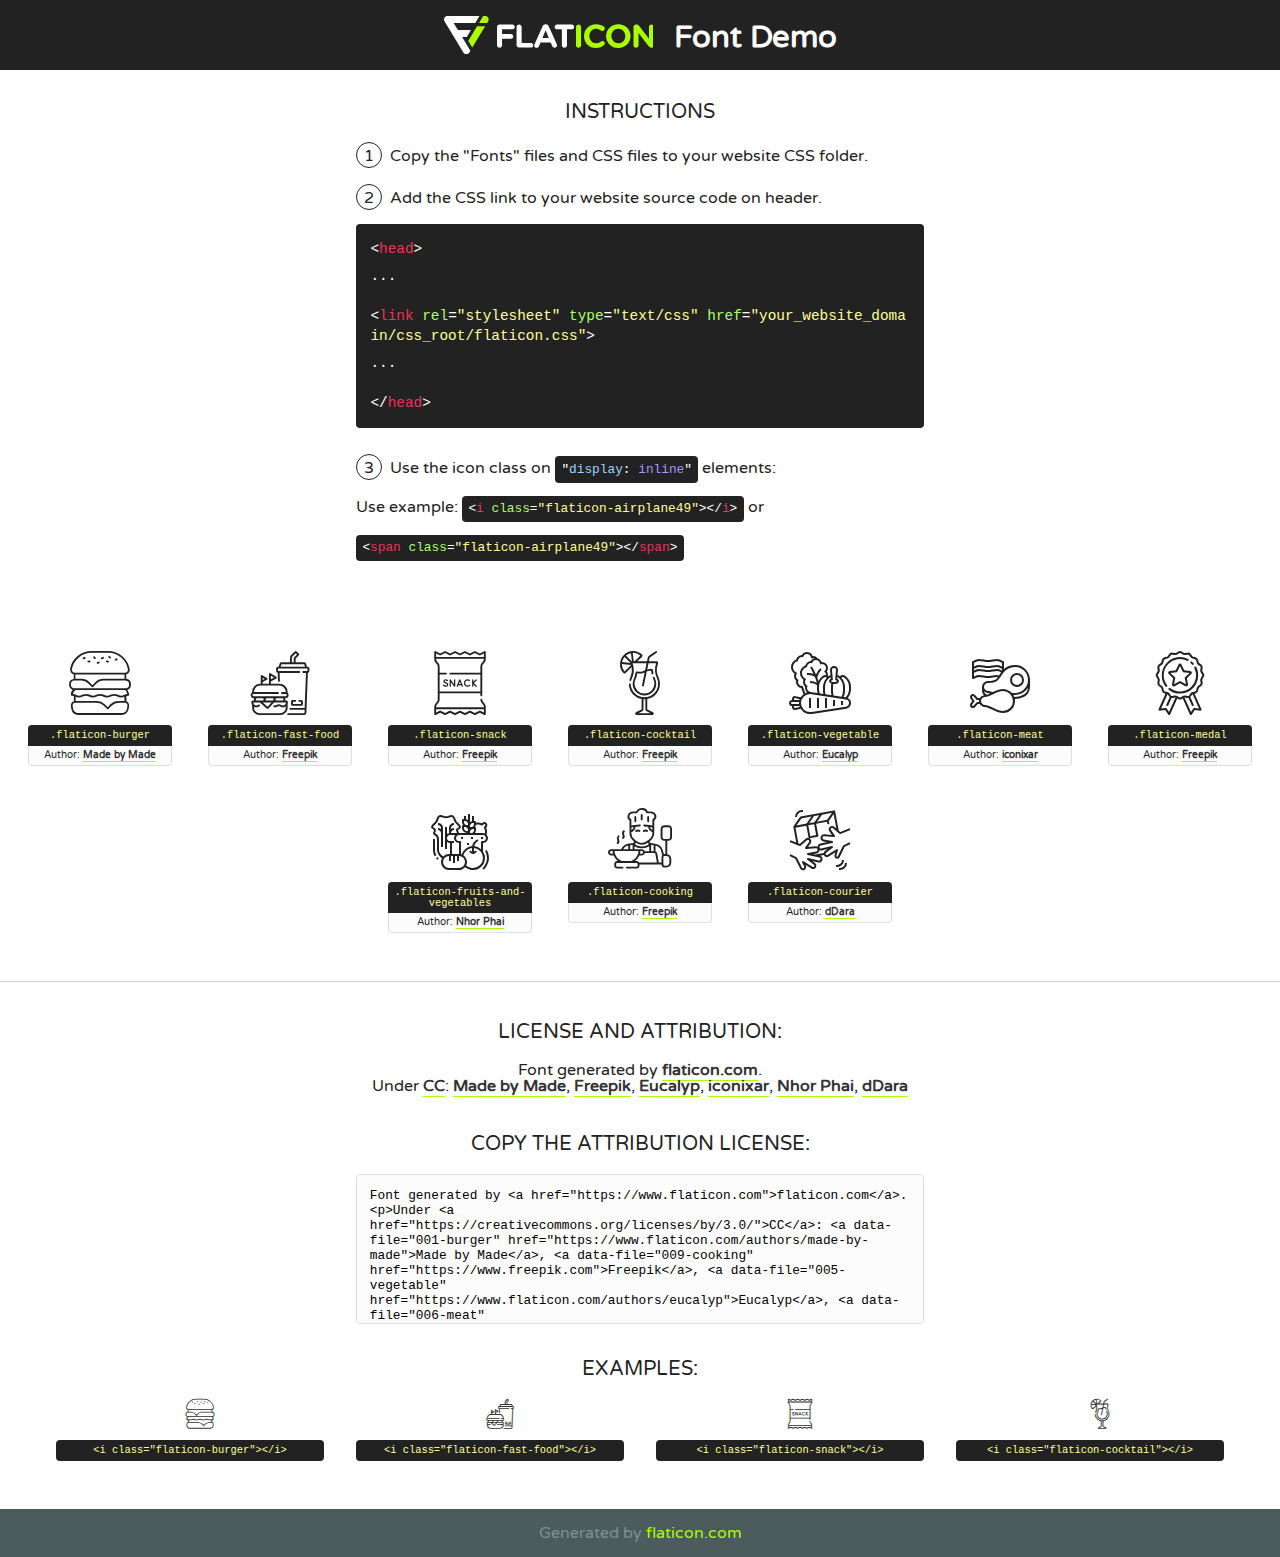
<file: lib/flaticon/font/flaticon.html>
<!DOCTYPE html>
<!--
  Flaticon icon font: Flaticon
  Creation date: 19/09/2020 16:59
-->
<html>
<!DOCTYPE html>
<html>

<head>
    <title>Flaticon WebFont</title>
    <link href="https://fonts.googleapis.com/css?family=Varela+Round" rel="stylesheet" type="text/css" />
    <link rel="stylesheet" type="text/css" href="flaticon.css">
    <meta charset="UTF-8">
    <style>
    html, body, div, span, applet, object, iframe,
    h1, h2, h3, h4, h5, h6, p, blockquote, pre,
    a, abbr, acronym, address, big, cite, code,
    del, dfn, em, img, ins, kbd, q, s, samp,
    small, strike, strong, sub, sup, tt, var,
    b, u, i, center,
    dl, dt, dd, ol, ul, li,
    fieldset, form, label, legend,
    table, caption, tbody, tfoot, thead, tr, th, td,
    article, aside, canvas, details, embed, 
    figure, figcaption, footer, header, hgroup, 
    menu, nav, output, ruby, section, summary,
    time, mark, audio, video {
        margin: 0;
        padding: 0;
        border: 0;
        font-size: 100%;
        font: inherit;
        vertical-align: baseline;
    }
    /* HTML5 display-role reset for older browsers */
    article, aside, details, figcaption, figure, 
    footer, header, hgroup, menu, nav, section {
        display: block;
    }
    body {
        line-height: 1;
    }
    ol, ul {
        list-style: none;
    }
    blockquote, q {
        quotes: none;
    }
    blockquote:before, blockquote:after,
    q:before, q:after {
        content: '';
        content: none;
    }
    table {
        border-collapse: collapse;
        border-spacing: 0;
    }
    body {
        font-family: 'Varela Round', Helvetica, Arial, sans-serif;
        font-size: 16px;
        color: #222;
    }
    a {
        color: #333;
        border-bottom: 1px solid #a9fd00;
        font-weight: bold;
        text-decoration: none;
    }
    * {
        -moz-box-sizing: border-box;
        -webkit-box-sizing: border-box;
        box-sizing: border-box;
        margin: 0;
        padding: 0;
    }
    [class^="flaticon-"]:before, [class*=" flaticon-"]:before, [class^="flaticon-"]:after, [class*=" flaticon-"]:after {
        font-family: Flaticon;
        font-size: 30px;
        font-style: normal;
        margin-left: 20px;
        color: #333;
    }
    .wrapper {
        max-width: 600px;
        margin: auto;
        padding: 0 1em;
    }
    .title {
        font-size: 1.25em;
        text-align: center;
        margin-bottom: 1em;
        text-transform: uppercase;
    }
    header {
        text-align: center;
        background-color: #222;
        color: #fff;
        padding: 1em;
    }
    header .logo {
        width: 210px;
        height: 38px;
        display: inline-block;
        vertical-align: middle;
        margin-right: 1em;
        border: none;
    }
    header strong {
        font-size: 1.95em;
        font-weight: bold;
        vertical-align: middle;
        margin-top: 5px;
        display: inline-block;
    }
    .demo {
        margin: 2em auto;
        line-height: 1.25em;
    }
    .demo ul li {
        margin-bottom: 1em;
    }
    .demo ul li .num {
        color: #222;
        border-radius: 20px;
        display: inline-block;
        width: 26px;
        padding: 3px;
        height: 26px;
        text-align: center;
        margin-right: 0.5em;
        border: 1px solid #222;
    }
    .demo ul li code {
        background-color: #222;
        border-radius: 4px;
        padding: 0.25em 0.5em;
        display: inline-block;
        color: #fff;
        font-family: Consolas,Monaco,Lucida Console,Liberation Mono,DejaVu Sans Mono,Bitstream Vera Sans Mono,Courier New, monospace;
        font-weight: lighter;
        margin-top: 1em;
        font-size: 0.8em;
        word-break: break-all;
    }
    .demo ul li code.big {
        padding: 1em;
        font-size: 0.9em;
    }
    .demo ul li code .red {
        color: #EF3159;
    }
    .demo ul li code .green {
        color: #ACFF65;
    }
    .demo ul li code .yellow {
        color: #FFFF99;
    }
    .demo ul li code .blue {
        color: #99D3FF;
    }
    .demo ul li code .purple {
        color: #A295FF;
    }
    .demo ul li code .dots {
        margin-top: 0.5em;
        display: block;
    }
    #glyphs {
        border-bottom: 1px solid #ccc;
        padding: 2em 0;
        text-align: center;
    }
    .glyph {
        display: inline-block;
        width: 9em;
        margin: 1em;
        text-align: center;
        vertical-align: top;
        background: #FFF;
    }
    .glyph .glyph-icon {
        padding: 10px;
        display: block;
        font-family:"Flaticon";
        font-size: 64px;
        line-height: 1;
    }
    .glyph .glyph-icon:before {
        font-size: 64px;
        color: #222;
        margin-left: 0;
    }
    .class-name {
        font-size: 0.65em;
        background-color: #222;
        color: #fff;
        border-radius: 4px 4px 0 0;
        padding: 0.5em;
        color: #FFFF99;
        font-family: Consolas,Monaco,Lucida Console,Liberation Mono,DejaVu Sans Mono,Bitstream Vera Sans Mono,Courier New, monospace;
    }
    .author-name {
        font-size: 0.6em;
        background-color: #fcfcfd;
        border: 1px solid #DEDEE4;
        border-top: 0;
        border-radius: 0 0 4px 4px;
        padding: 0.5em;
    }
    .class-name:last-child {
        font-size: 10px;
        color:#888;
    }
    .class-name:last-child a {
        font-size: 10px;
        color:#555;
    }
    .class-name:last-child a:hover {
        color:#a9fd00;
    }
    .glyph > input {
        display: block;
        width: 100px;
        margin: 5px auto;
        text-align: center;
        font-size: 12px;
        cursor: text;
    }
    .glyph > input.icon-input {
        font-family:"Flaticon";
        font-size: 16px;
        margin-bottom: 10px;
    }
    .attribution .title {
        margin-top: 2em;
    }
    .attribution textarea {
        background-color: #fcfcfd;
        padding: 1em;
        border: none;
        box-shadow: none;
        border: 1px solid #DEDEE4;
        border-radius: 4px;
        resize: none;
        width: 100%;
        height: 150px;
        font-size: 0.8em;
        font-family: Consolas,Monaco,Lucida Console,Liberation Mono,DejaVu Sans Mono,Bitstream Vera Sans Mono,Courier New, monospace;
        -webkit-appearance: none;
    }
    .iconsuse {
        margin: 2em auto;
        text-align: center;
        max-width: 1200px;
    }
    .iconsuse:after {
        content: '';
        display: table;
        clear: both;
    }
    .iconsuse .image {
        float: left;
        width: 25%;
        padding: 0 1em;
    }
    .iconsuse .image p {
        margin-bottom: 1em;
    }
    .iconsuse .image span {
        display: block;
        font-size: 0.65em;
        background-color: #222;
        color: #fff;
        border-radius: 4px;
        padding: 0.5em;
        color: #FFFF99;
        margin-top: 1em;
        font-family: Consolas,Monaco,Lucida Console,Liberation Mono,DejaVu Sans Mono,Bitstream Vera Sans Mono,Courier New, monospace;
    }
    #footer {
        text-align: center;
        background-color: #4C5B5C;
        color: #7c9192;
        padding: 1em;
    }
    #footer a {
        border: none;
        color: #a9fd00;
        font-weight: normal;
    }
    @media (max-width: 960px) {
        .iconsuse .image {
            width: 50%;
        }
    }
    @media (max-width: 560px) {
        .iconsuse .image {
            width: 100%;
        }
    }
    </style>
</head>

<body class="characters-off">

    <header>
        <a href="https://www.flaticon.com" target="_blank" class="logo">
            <svg version="1.1" xmlns="https://www.w3.org/2000/svg" xmlns:xlink="https://www.w3.org/1999/xlink" xmlns:a="https://ns.adobe.com/AdobeSVGViewerExtensions/3.0/" viewBox="0 0 560.875 102.036" enable-background="new 0 0 560.875 102.036" xml:space="preserve">
                <defs>
                </defs>
                <g>
                    <g class="letters">
                        <path fill="#ffffff" d="M141.596,29.675c0-3.777,2.985-6.767,6.764-6.767h34.438c3.426,0,6.15,2.728,6.15,6.15
                        c0,3.43-2.724,6.149-6.15,6.149h-27.674v13.091h23.719c3.429,0,6.151,2.724,6.151,6.15c0,3.43-2.723,6.149-6.151,6.149h-23.719
                        v17.574c0,3.773-2.986,6.761-6.764,6.761c-3.779,0-6.764-2.989-6.764-6.761V29.675z"></path>
                        <path fill="#ffffff" d="M193.844,29.149c0-3.781,2.985-6.767,6.764-6.767c3.776,0,6.763,2.985,6.763,6.767v42.957h25.039
                        c3.426,0,6.149,2.726,6.149,6.153c0,3.425-2.723,6.15-6.149,6.15h-31.802c-3.779,0-6.764-2.986-6.764-6.768V29.149z"></path>
                        <path fill="#ffffff" d="M241.891,75.71l21.438-48.407c1.492-3.341,4.215-5.357,7.906-5.357h0.792
                        c3.686,0,6.323,2.017,7.815,5.357l21.439,48.407c0.436,0.967,0.701,1.845,0.701,2.723c0,3.602-2.809,6.501-6.414,6.501
                        c-3.161,0-5.269-1.845-6.499-4.655l-4.132-9.661h-27.059l-4.301,10.102c-1.144,2.631-3.426,4.214-6.237,4.214
                        c-3.517,0-6.24-2.81-6.24-6.325C241.1,77.64,241.451,76.677,241.891,75.71z M279.932,58.666l-8.521-20.297l-8.526,20.297H279.932
                        z"></path>
                        <path fill="#ffffff" d="M314.864,35.387H301.86c-3.429,0-6.239-2.813-6.239-6.238c0-3.429,2.811-6.24,6.239-6.24h39.533
                        c3.426,0,6.237,2.811,6.237,6.24c0,3.425-2.811,6.238-6.237,6.238h-13.001v42.785c0,3.773-2.99,6.761-6.764,6.761
                        c-3.779,0-6.764-2.989-6.764-6.761V35.387z"></path>
                        <path fill="#A9FD00" d="M352.615,29.149c0-3.781,2.985-6.767,6.767-6.767c3.774,0,6.761,2.985,6.761,6.767v49.024
                        c0,3.773-2.987,6.761-6.761,6.761c-3.781,0-6.767-2.989-6.767-6.761V29.149z"></path>
                        <path fill="#A9FD00" d="M374.132,53.836v-0.179c0-17.481,13.178-31.801,32.065-31.801c9.22,0,15.459,2.458,20.557,6.238
                        c1.402,1.054,2.637,2.985,2.637,5.357c0,3.692-2.985,6.59-6.681,6.59c-1.845,0-3.071-0.702-4.044-1.319
                        c-3.776-2.813-7.729-4.393-12.562-4.393c-10.364,0-17.831,8.611-17.831,19.154v0.173c0,10.542,7.291,19.329,17.831,19.329
                        c5.715,0,9.492-1.756,13.359-4.834c1.049-0.874,2.458-1.491,4.039-1.491c3.429,0,6.325,2.813,6.325,6.236
                        c0,2.106-1.056,3.78-2.282,4.834c-5.539,4.834-12.036,7.733-21.878,7.733C387.572,85.464,374.132,71.493,374.132,53.836z"></path>
                        <path fill="#A9FD00" d="M433.009,53.836v-0.179c0-17.481,13.79-31.801,32.766-31.801c18.981,0,32.592,14.143,32.592,31.628v0.173
                        c0,17.483-13.785,31.807-32.769,31.807C446.625,85.464,433.009,71.32,433.009,53.836z M484.224,53.836v-0.179
                        c0-10.539-7.725-19.326-18.626-19.326c-10.893,0-18.449,8.611-18.449,19.154v0.173c0,10.542,7.73,19.329,18.626,19.329
                        C476.676,72.986,484.224,64.378,484.224,53.836z"></path>
                        <path fill="#A9FD00" d="M506.233,29.321c0-3.774,2.99-6.763,6.767-6.763h1.401c3.252,0,5.183,1.583,7.029,3.953l26.093,34.265
                        V29.059c0-3.692,2.99-6.677,6.681-6.677c3.683,0,6.671,2.985,6.671,6.677v48.934c0,3.78-2.987,6.765-6.764,6.765h-0.436
                        c-3.257,0-5.188-1.581-7.034-3.953l-27.056-35.492v32.944c0,3.687-2.985,6.676-6.678,6.676c-3.683,0-6.673-2.989-6.673-6.676
                        V29.321z"></path>
                    </g>
                    <g class="insignia">
                        <path fill="#ffffff" d="M48.372,56.137h12.517l11.156-18.537H37.186L25.688,18.539h57.825L94.668,0H9.271
                        C5.925,0,2.842,1.801,1.198,4.716c-1.644,2.907-1.593,6.482,0.134,9.343l50.38,83.501c1.678,2.781,4.689,4.476,7.938,4.476
                        c3.246,0,6.257-1.695,7.935-4.476l2.898-4.804L48.372,56.137z"></path>
                        <g class="i">
                            <path fill="#A9FD00" d="M93.575,18.539h0.031v0.004l21.652,0.004l2.705-4.488c1.727-2.861,1.778-6.436,0.133-9.343
                            C116.454,1.801,113.371,0,110.026,0h-5.294L93.575,18.539z"></path>
                            <polygon fill="#A9FD00" points="88.291,27.356 64.725,66.486 75.519,84.404 109.942,27.356"></polygon>
                        </g>
                    </g>
                </g>
            </svg>
        </a>
        <strong>Font Demo</strong>
    </header>


    <section class="demo wrapper">

        <p class="title">Instructions</p>

        <ul>
            <li>
                <span class="num">1</span>Copy the "Fonts" files and CSS files to your website CSS folder.
            </li>
            <li>
                <span class="num">2</span>Add the CSS link to your website source code on header.
                <code class="big">
                    &lt;<span class="red">head</span>&gt;
                    <br/><span class="dots">...</span>
                    <br/>&lt;<span class="red">link</span> <span class="green">rel</span>=<span class="yellow">"stylesheet"</span> <span class="green">type</span>=<span class="yellow">"text/css"</span> <span class="green">href</span>=<span class="yellow">"your_website_domain/css_root/flaticon.css"</span>&gt;
                    <br/><span class="dots">...</span>
                    <br/>&lt;/<span class="red">head</span>&gt;
                </code>
            </li>

            <li>
                <p>
                    <span class="num">3</span>Use the icon class on <code>"<span class="blue">display</span>:<span class="purple"> inline</span>"</code> elements:
                    <br />
                    Use example: <code>&lt;<span class="red">i</span> <span class="green">class</span>=<span class="yellow">&quot;flaticon-airplane49&quot;</span>&gt;&lt;/<span class="red">i</span>&gt;</code> or <code>&lt;<span class="red">span</span> <span class="green">class</span>=<span class="yellow">&quot;flaticon-airplane49&quot;</span>&gt;&lt;/<span class="red">span</span>&gt;</code>
            </li>
        </ul>

    </section>




   <section id="glyphs">          
    
      
        <div class="glyph"><div class="glyph-icon flaticon-burger"></div>
            <div class="class-name">.flaticon-burger</div>
            <div class="author-name">Author: <a data-file="001-burger" href="https://www.flaticon.com/authors/made-by-made">Made by Made</a> </div> 
        </div>        
        
        <div class="glyph"><div class="glyph-icon flaticon-fast-food"></div>
            <div class="class-name">.flaticon-fast-food</div>
            <div class="author-name">Author: <a data-file="002-fast-food" href="https://www.freepik.com">Freepik</a> </div> 
        </div>        
        
        <div class="glyph"><div class="glyph-icon flaticon-snack"></div>
            <div class="class-name">.flaticon-snack</div>
            <div class="author-name">Author: <a data-file="003-snack" href="https://www.freepik.com">Freepik</a> </div> 
        </div>        
        
        <div class="glyph"><div class="glyph-icon flaticon-cocktail"></div>
            <div class="class-name">.flaticon-cocktail</div>
            <div class="author-name">Author: <a data-file="004-cocktail" href="https://www.freepik.com">Freepik</a> </div> 
        </div>        
        
        <div class="glyph"><div class="glyph-icon flaticon-vegetable"></div>
            <div class="class-name">.flaticon-vegetable</div>
            <div class="author-name">Author: <a data-file="005-vegetable" href="https://www.flaticon.com/authors/eucalyp">Eucalyp</a> </div> 
        </div>        
        
        <div class="glyph"><div class="glyph-icon flaticon-meat"></div>
            <div class="class-name">.flaticon-meat</div>
            <div class="author-name">Author: <a data-file="006-meat" href="https://www.flaticon.com/authors/iconixar">iconixar</a> </div> 
        </div>        
        
        <div class="glyph"><div class="glyph-icon flaticon-medal"></div>
            <div class="class-name">.flaticon-medal</div>
            <div class="author-name">Author: <a data-file="007-medal" href="https://www.freepik.com">Freepik</a> </div> 
        </div>        
        
        <div class="glyph"><div class="glyph-icon flaticon-fruits-and-vegetables"></div>
            <div class="class-name">.flaticon-fruits-and-vegetables</div>
            <div class="author-name">Author: <a data-file="008-fruits-and-vegetables" href="https://www.flaticon.com/authors/nhor-phai">Nhor Phai</a> </div> 
        </div>        
        
        <div class="glyph"><div class="glyph-icon flaticon-cooking"></div>
            <div class="class-name">.flaticon-cooking</div>
            <div class="author-name">Author: <a data-file="009-cooking" href="https://www.freepik.com">Freepik</a> </div> 
        </div>        
        
        <div class="glyph"><div class="glyph-icon flaticon-courier"></div>
            <div class="class-name">.flaticon-courier</div>
            <div class="author-name">Author: <a data-file="010-courier" href="https://www.flaticon.com/authors/ddara">dDara</a> </div> 
        </div>        
        

    </section>



    <section class="attribution wrapper"   style="text-align:center;">

      <div class="title">License and attribution:</div><div class="attrDiv">Font generated by <a href="https://www.flaticon.com">flaticon.com</a>. <div><p>Under <a href="https://creativecommons.org/licenses/by/3.0/">CC</a>: <a data-file="001-burger" href="https://www.flaticon.com/authors/made-by-made">Made by Made</a>, <a data-file="009-cooking" href="https://www.freepik.com">Freepik</a>, <a data-file="005-vegetable" href="https://www.flaticon.com/authors/eucalyp">Eucalyp</a>, <a data-file="006-meat" href="https://www.flaticon.com/authors/iconixar">iconixar</a>, <a data-file="008-fruits-and-vegetables" href="https://www.flaticon.com/authors/nhor-phai">Nhor Phai</a>, <a data-file="010-courier" href="https://www.flaticon.com/authors/ddara">dDara</a></p>  </div>
      </div>
      <div class="title">Copy the Attribution License:</div>

    <textarea onclick="this.focus();this.select();">Font generated by &lt;a href=&quot;https://www.flaticon.com&quot;&gt;flaticon.com&lt;/a&gt;. <p>Under <a href="https://creativecommons.org/licenses/by/3.0/">CC</a>: <a data-file="001-burger" href="https://www.flaticon.com/authors/made-by-made">Made by Made</a>, <a data-file="009-cooking" href="https://www.freepik.com">Freepik</a>, <a data-file="005-vegetable" href="https://www.flaticon.com/authors/eucalyp">Eucalyp</a>, <a data-file="006-meat" href="https://www.flaticon.com/authors/iconixar">iconixar</a>, <a data-file="008-fruits-and-vegetables" href="https://www.flaticon.com/authors/nhor-phai">Nhor Phai</a>, <a data-file="010-courier" href="https://www.flaticon.com/authors/ddara">dDara</a></p>  
     </textarea>

    </section>

    <section class="iconsuse">

          <div class="title">Examples:</div>            
             
            <div class="image">
                <p>
                    <i class="glyph-icon flaticon-burger"></i> 
                    <span>&lt;i class=&quot;flaticon-burger&quot;&gt;&lt;/i&gt;</span>
                </p>
            </div>
            
            <div class="image">
                <p>
                    <i class="glyph-icon flaticon-fast-food"></i> 
                    <span>&lt;i class=&quot;flaticon-fast-food&quot;&gt;&lt;/i&gt;</span>
                </p>
            </div>
            
            <div class="image">
                <p>
                    <i class="glyph-icon flaticon-snack"></i> 
                    <span>&lt;i class=&quot;flaticon-snack&quot;&gt;&lt;/i&gt;</span>
                </p>
            </div>
            
            <div class="image">
                <p>
                    <i class="glyph-icon flaticon-cocktail"></i> 
                    <span>&lt;i class=&quot;flaticon-cocktail&quot;&gt;&lt;/i&gt;</span>
                </p>
            </div>
                       
        </div>
                            
    </section>

<div id="footer">
    <div>Generated by <a href="https://www.flaticon.com">flaticon.com</a>
    </div>
</div>



</body>
</html>
</file>
<file: lib/flaticon/font/flaticon.css>
/*
  	Flaticon icon font: Flaticon
  	Creation date: 19/09/2020 16:59
  	*/

@font-face {
  font-family: "Flaticon";
  src: url("./Flaticon.eot");
  src: url("./Flaticon.eot?#iefix") format("embedded-opentype"),
       url("./Flaticon.woff2") format("woff2"),
       url("./Flaticon.woff") format("woff"),
       url("./Flaticon.ttf") format("truetype"),
       url("./Flaticon.svg#Flaticon") format("svg");
  font-weight: normal;
  font-style: normal;
}

@media screen and (-webkit-min-device-pixel-ratio:0) {
  @font-face {
    font-family: "Flaticon";
    src: url("./Flaticon.svg#Flaticon") format("svg");
  }
}

[class^="flaticon-"]:before, [class*=" flaticon-"]:before,
[class^="flaticon-"]:after, [class*=" flaticon-"]:after {   
  font-family: Flaticon;
        font-size: 20px;
font-style: normal;
margin-left: 20px;
}

.flaticon-burger:before { content: "\f100"; }
.flaticon-fast-food:before { content: "\f101"; }
.flaticon-snack:before { content: "\f102"; }
.flaticon-cocktail:before { content: "\f103"; }
.flaticon-vegetable:before { content: "\f104"; }
.flaticon-meat:before { content: "\f105"; }
.flaticon-medal:before { content: "\f106"; }
.flaticon-fruits-and-vegetables:before { content: "\f107"; }
.flaticon-cooking:before { content: "\f108"; }
.flaticon-courier:before { content: "\f109"; }
</file>
